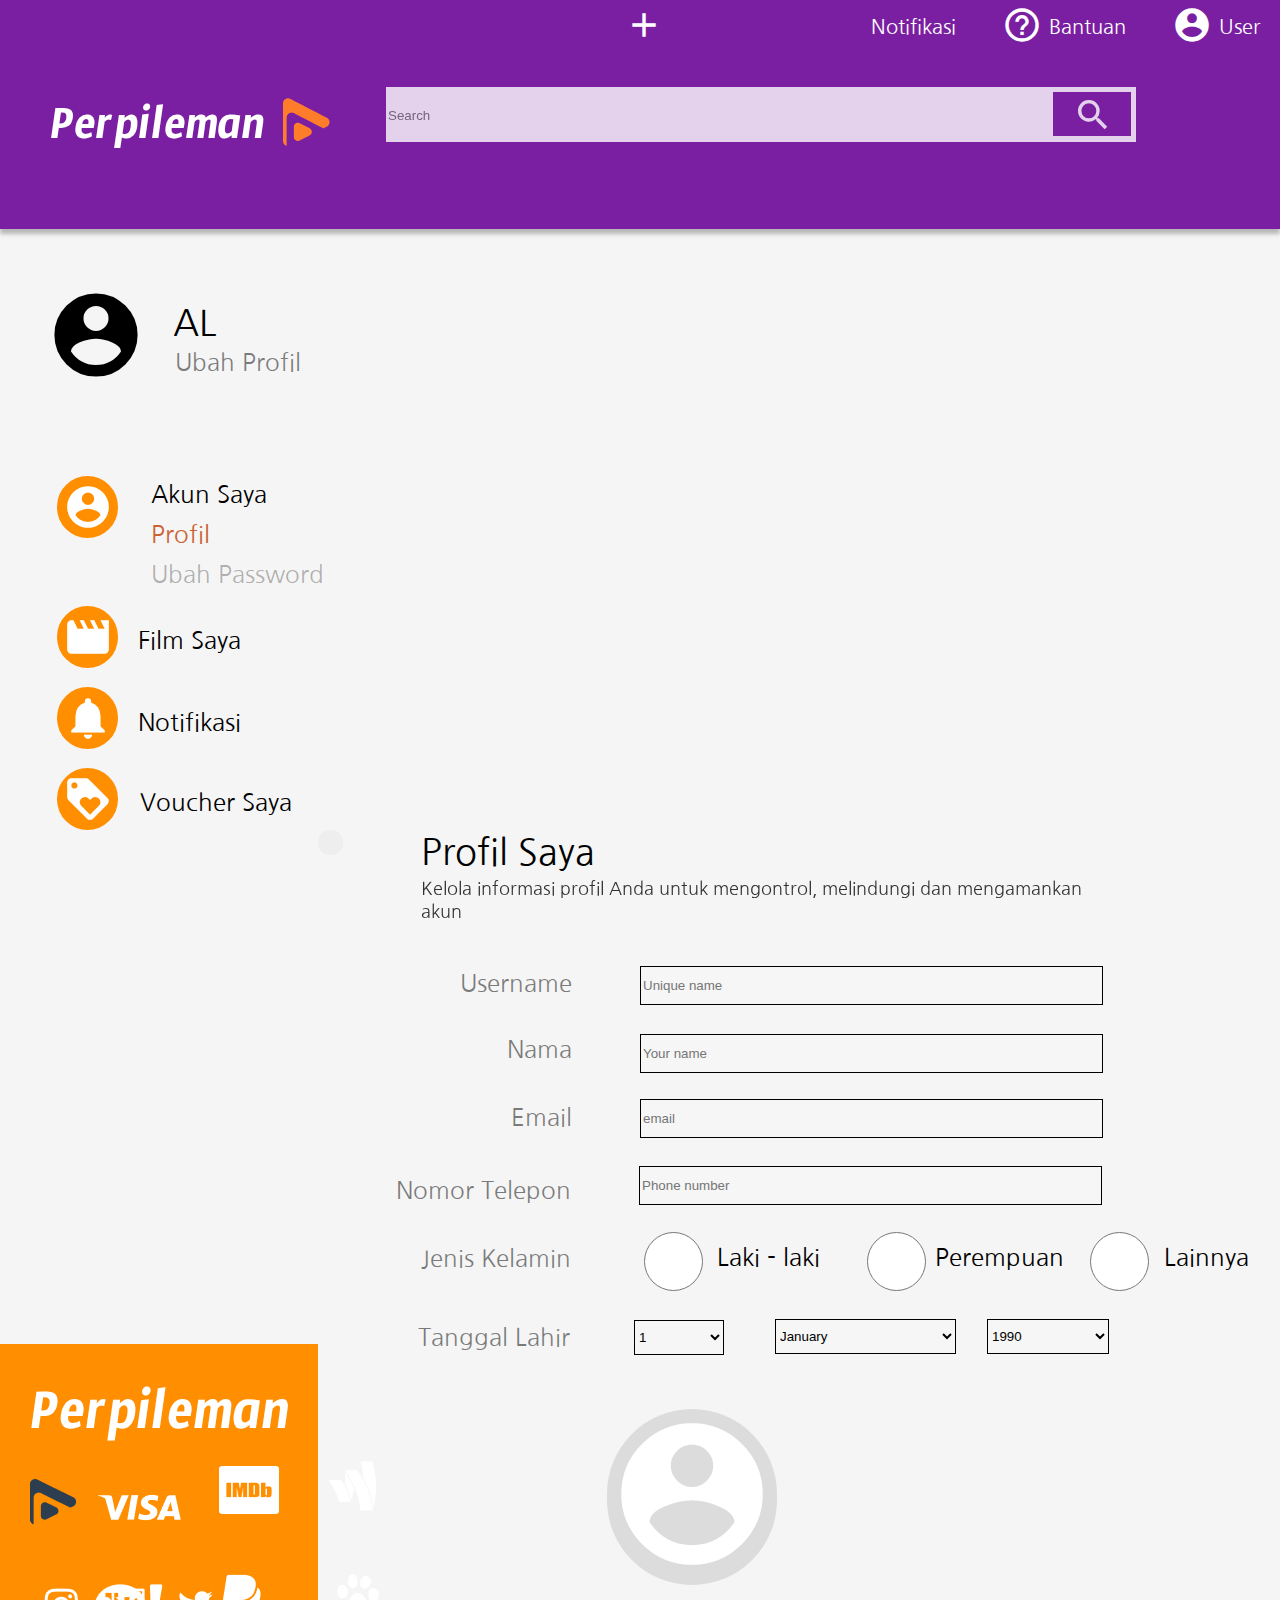
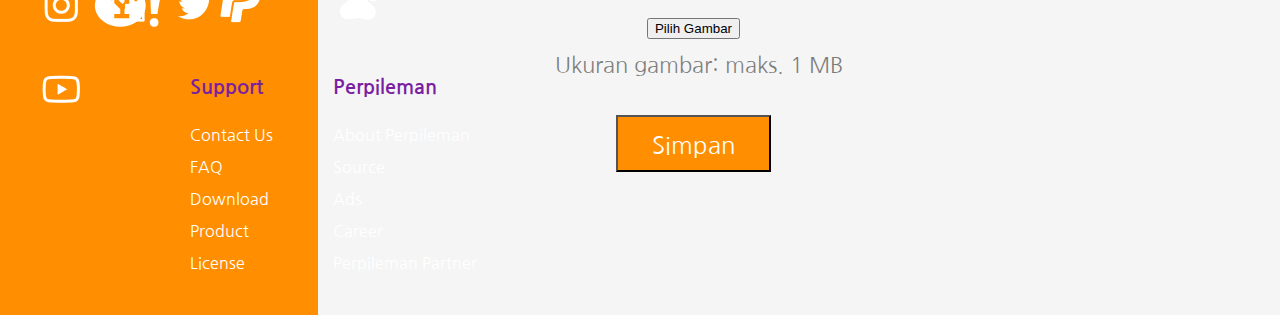
<file: profil.html>
<!DOCTYPE html>
<html lang="en">
<head>
    <meta charset="UTF-8">
    <link href="https://fonts.googleapis.com/css?family=Timmana&display=swap" rel="stylesheet">
    <link href="https://fonts.googleapis.com/css?family=Noto+Sans&display=swap" rel="stylesheet">
    <link href="https://fonts.googleapis.com/css2?family=Nanum+Gothic&display=swap" rel="stylesheet">
    <link href="https://fonts.googleapis.com/icon?family=Material+Icons"
      rel="stylesheet"> 
    <meta name="viewport" content="width=device-width, initial-scale=1.0">
    <link rel="stylesheet" href="./ea.css">
    <link rel="stylesheet" href="./foot.css">
    <link href="https://www.ae.com/assets/ae/fonts.min.css" rel="stylesheet" type="text/css">
<title>Perpileman</title>
</head>
<header>
    <div id="e7_6">
        <div id="e2_2">
          <form id="e2_15">
        <input type="text" placeholder="Search">
        <div class="e2_16"><div class="material-icons">search</div></div>
        </form>
        <div class="awewe">
        <span id="e2_8">Perpileman</span><img src="logoren.png"></div>
        <ul class="headnya">
             <li class="wew">
            <i class="material-icons">addchart</i>
                <a href="#">Notifikasi</a></li>
             <li class="wew">
                <i class="material-icons">help_outline</i>
            <a href="#">Bantuan</a></li>
            <li class="wew">
                <i class="material-icons">account_circle</i>
            <a href="#">User</a></li>
        </ul>
    </div>  
    </div>
  
</header>
<body>
  <div class="mid">
  <div id="e4_93"><span id="e4_33">AL</span><span id="e4_34">Ubah Profil</span>
    <div id="e4_49"><div class="material-icons">account_circle</div></div><span id="e4_39">Akun Saya</span><span id="e4_44">Profil</span><span id="e4_45">Ubah Password</span><span id="e4_50">Film Saya</span><span id="e4_51">Notifikasi</span><span id="e4_59">Voucher Saya</span>
    <div id="e4_43"><div class="material-icons">movie</div></div>
    <div id="e4_47"><div class="material-icons">notifications</div></div>
    <div id="e4_57"><div class="material-icons">loyalty</div></div>
    <div id="e9_2"><div class="material-icons">account_circle</div></div>
  </div>
  
      <div id="e2_106"><span id="e2_47">Profil Saya</span><span id="e2_48">Kelola informasi profil Anda untuk mengontrol, melindungi dan mengamankan akun</span>
        <form action="./123.html" method="post" class="popup-form">
        <span id="e2_55">Username</span><span id="e2_59">Nomor Telepon</span><span id="e2_60">Jenis Kelamin</span><span id="e2_61">Tanggal Lahir</span><span id="e2_56">Email</span><span id="e2_57">Nama</span>
        <input type="text" id="e2_62" placeholder="Unique name">
        <input type="text" id="e2_63" placeholder="Your name">
        <input type="email" id="e2_64" placeholder="email">
        <input type="number" id="e2_72" placeholder="Phone number">
      
        <select id="e2_83">
          <option value="1">1</option>
          <option value="2">2</option>
          <option value="3">3</option>
          <option value="4">4</option>
          <option value="5">5</option>
          <option value="6">6</option>
          <option value="7">7</option>
          <option value="8">8</option>
          <option value="9">9</option>
          <option value="10">10</option>
          <option value="11">11</option>
          <option value="12">12</option>
          <option value="13">13</option>
          <option value="14">14</option>
          <option value="15">15</option>
          <option value="16">16</option>
          <option value="17">17</option>
          <option value="18">18</option>
          <option value="19">19</option>
          <option value="20">20</option>
          <option value="21">21</option>
          <option value="22">22</option>
          <option value="23">23</option>
          <option value="24">24</option>
          <option value="25">25</option>
          <option value="26">26</option>
          <option value="27">27</option>
          <option value="28">28</option>
          <option value="29">29</option>
          <option value="30">30</option>
          <option value="31">31</option>
        </select>
        <select id="e2_85">
          <option value="1">January</option>
          <option value="2">February</option>
          <option value="3">March</option>
          <option value="4">April</option>
          <option value="5">May</option>
          <option value="6">June</option>
          <option value="7">July</option>
          <option value="8">August</option>
          <option value="9">September</option>
          <option value="10">October</option>
          <option value="11">November</option>
          <option value="12">December</option>
        </select>
        <select id="e2_86">
          <option value="1">1990</option>
          <option value="2">1991</option>
          <option value="3">1992</option>
          <option value="4">1993</option>
          <option value="5">1994</option>
          <option value="6">1995</option>
          <option value="7">1996</option>
          <option value="8">1997</option>
          <option value="9">1998</option>
          <option value="10">1999</option>
          <option value="11">2000</option>
          <option value="12">2001</option>
          <option value="13">2002</option>
          <option value="14">2003</option>
          <option value="15">2004</option>
          <option value="16">2005</option>
          <option value="17">2006</option>
          <option value="18">2007</option>
          <option value="19">2008</option>
          <option value="20">2009</option>
          <option value="21">2010</option>
          <option value="22">2011</option>
          <option value="23">2012</option>
          <option value="24">2013</option>
          <option value="25">2014</option>
          <option value="26">2015</option>
          <option value="27">2016</option>
          <option value="28">2017</option>
          <option value="29">2018</option>
          <option value="30">2019</option>
          <option value="31">2020</option>
        </select>
        <label class="con">
          <input type="radio" id="e2_79" name="radio"><span class="checkmark"></span></label>
       <label class="con">
          <input type="radio" id="e4_16" name="radio"><span class="checkmark"></span></label>
          <label class="con">
            <input type="radio" id="e4_18" name="radio"><span class="checkmark"></span></label>
        <button id="e2_107" type="submit"><span id="e2_108">Simpan</span></button><span id="e4_9">Laki - laki</span><span id="e4_17">Perempuan</span><span id="e4_19">Lainnya</span>
        <div id="e4_24"><div class="material-icons">account_circle</div></div>
        <span id="e4_27">Ukuran gambar: maks. 1 MB</span><span id="e4_31"><button>Pilih Gambar</button></span>
      </form>
      </div>
      
      </div>
</body>

<footer class="footer"> 
    <div class="footer__addr">
      <div class="wew">
        <ul class="footer__logo">Perpileman
        <img src="logo.png"></ul> 
      <ul class="qq">
    <li>
    <img src="ig.png"/></li>
    <li>
    <img src="fb.png"/></li>
    <li>
    <img src="twt.png"/></li>
    <li>
    <img src="yt.png"/></li>
  </ul>
</div>
    </div>
    
    <ul class="footer__nav">
      <li class="nav__item nav__item--extra">
      <ul class="nav__ul  nav__ul--extra">
        <li> <img src="visa.png"/>
        </li>
        <li> <img src="imdb.png"/>
        </li>
        <li> <img src="wallet.png"/>
        </li>
        </ul>
        <ul class="nav__ul  nav__ul--extra">
          <li> <img src="yahoo.png"/>
          </li>
          <li> <img src="paypal.png"/>
          </li>
          <li> <img src="baidu.png"/>
          </li>
          </ul>
      <li class="nav__item">
        <h2 class="nav__title">Support</h2>
        
        <ul class="nav__ul">
          <li>
            <a href="#">Contact Us</a>
          </li>
          
          <li>
            <a href="#">FAQ</a>
          </li>
          
          <li>
            <a href="#">Download</a>
          </li>

          <li>
            <a href="#">Product</a>
          </li>

          <li>
            <a href="#">License</a>
          </li>
      
        </ul>
      </li>
      
      <li class="nav__item">
        <h2 class="nav__title">Perpileman</h2>
        
        <ul class="nav__ul">
          <li>
            <a href="#">About Perpileman</a>
          </li>
          
          <li>
            <a href="#">Source</a>
          </li>
          
          <li>
            <a href="#">Ads</a>
          </li>

          <li>
            <a href="#">Career</a>
          </li>

          <li>
            <a href="#">Perpileman Partner</a>
          </li>
        </ul>
      </li>

      
      
    </ul>
    </div>
  </footer>
</html>
</file>
<file: ea.css>
body,html{
    margin: 0;
    padding-top: 0;
    padding-left: 0;
    padding-bottom: 0;
    background-color: whitesmoke;
}
@font-face {
    font-family: 'Material Icons';
    font-style: normal;
    font-weight: 400;
    src: url(https://example.com/MaterialIcons-Regular.eot); /* For IE6-8 */
    src: local('Material Icons'),
      local('MaterialIcons-Regular'),
      url(https://example.com/MaterialIcons-Regular.woff2) format('woff2'),
      url(https://example.com/MaterialIcons-Regular.woff) format('woff'),
      url(https://example.com/MaterialIcons-Regular.ttf) format('truetype');
  }

  .material-icons {
    font-family: 'Material Icons';
    font-weight: normal;
    font-style: normal;
    font-size: 100px;  /* Preferred icon size */
    display: inline-block;
    line-height: 1;
    text-transform: none;
    letter-spacing: normal;
    word-wrap: normal;
    white-space: nowrap;
    direction: ltr;
  
    /* Support for all WebKit browsers. */
    -webkit-font-smoothing: antialiased;
    /* Support for Safari and Chrome. */
    text-rendering: optimizeLegibility;
  
    /* Support for Firefox. */
    -moz-osx-font-smoothing: grayscale;
  
    /* Support for IE. */
    font-feature-settings: 'liga';
  }
.headnya{
    width: auto;
    float: right;
    margin-top: 0px;
    font-size:20px;
    font-family: 'Nanum Gothic', sans-serif;
}
a{
    text-align: center;
    color: #ffffff;
    text-decoration: none;
}
.headnya li{
    display: inline-block;
    padding: 15px 20px;
}
.wew{
    height: 35px;
    width: auto;

}
.headnya .material-icons { 
    color: white;
    font-size: 40px;
    float: left;
    top: -10px;
    position: relative;
    padding-right: 7px;
}
#e7_6 { 
	position:relative;
	width:auto;
	height:229px;
}
#e2_2 { 
	box-shadow:0px 5px 4px rgba(0, 0, 0, 0.25);
	background-color:rgba(123.0000002682209, 31.000000052154064, 162.00000554323196, 1);
	opacity:1;
	width:100%;
	height:229px;
	position:absolute;
	left:0px;
	top:0px;
}

.e2_16 { 
	background-color:rgba(123.0000002682209, 31.000000052154064, 162.00000554323196, 1);
	opacity:1;
	width:78px;
	height:44px;
	position:absolute;
    right: 5px ;
    top : 5px;
}
.e2_16 .material-icons {
    font-size: 40px;
    position:absolute;
    left:20px;
    right:0;
    top:3px;
    bottom:0;
    color: white;
}
#e2_8 { 
	color:rgba(255, 255, 255, 1);
	opacity:1;
	height:62.02130126953125px;
	position:absolute;
	font-family:Timmana;
	font-size:50px;
	letter-spacing:0;
	line-height:undefined;
}
.awewe{
	left:50px;
	top:92.97869873046875px;
	width:280px;
	height: 80px;
	position:absolute;
}
.awewe img {
	display: inline-block;
	position: absolute;
	right: 0;
	margin-top: 5px;
	filter: hue-rotate(340deg);
}
#e2_11 { 
	background-color:rgba(255, 143.00000667572021, 0, 1);
	opacity:1;
	width:46.51149368286133px;
	height:47.61912155151367px;
	position:absolute;
	left:282px;
	top:99.3134765625px;
}
#e2_12 { 
	transform: rotate(90deg);
	background-color:rgba(196.00000351667404, 196.00000351667404, 196.00000351667404, 1);
	opacity:1;
	width:62.610084533691406px;
	height:69.85443878173828px;
	position:absolute;
	left:52.390830993652344px;
	top:-7.404551982879639px;
	border-radius:5px;
}
#e2_13 { 
	transform: rotate(90deg);
	background-color:rgba(255, 143.00000667572021, 0, 1);
	opacity:1;
	width:62.610084533691406px;
	height:69.85443878173828px;
	position:absolute;
	left:56.06737518310547px;
	top:6.895379543304443px;
	border-radius:5px;
}

#e2_25 { 
	color:rgba(0, 0, 0, 0.5);
	opacity:1;
	width:334px;
	height:39px;
	position:absolute;
	left:403px;
	top:102px;
	font-family:Roboto;
	text-align:left;
	font-size:36px;
	letter-spacing:0;
	line-height:undefined;
}
#e4_0 { 
	opacity:1;
	width:33px;
	height:33px;
	position:absolute;
	left:990px;
	top:21px;
	background-image:lonceng.jpg;
	background-repeat:no-repeat;
}
#e4_1 { 
	opacity:1;
	width:33px;
	height:32px;
	position:absolute;
	left:1160px;
	top:23px;
	background-image:url(data:image/png;base64,);
	background-repeat:no-repeat;
}
#e2_30 { 
	color:rgba(255, 255, 255, 1);
	opacity:1;
	width:104px;
	height:27px;
	position:absolute;
	left:1030px;
	top:24px;
	font-family:Roboto;
	text-align:left;
	font-size:24px;
	letter-spacing:0;
	line-height:undefined;
}
#e2_32 { 
	color:rgba(255, 255, 255, 1);
	opacity:1;
	width:104px;
	height:27px;
	position:absolute;
	left:1198px;
	top:24px;
	font-family:Roboto;
	text-align:left;
	font-size:24px;
	letter-spacing:0;
	line-height:undefined;
}
#e2_37 { 
	color:rgba(255, 255, 255, 1);
	opacity:1;
	width:53px;
	height:27px;
	position:absolute;
	left:1349px;
	top:26px;
	font-family:Roboto;
	text-align:left;
	font-size:24px;
	letter-spacing:0;
	line-height:undefined;
}
#e2_15 { 
	background-color:rgba(255, 255, 255, 1);
	opacity:0.800000011920929;
	width:750px;
	height:55px;
	position:absolute;
	left:386px;
	top:87px;
}
#e2_11 { 
	background-color:rgba(255, 143.00000667572021, 0, 1);
	opacity:1;
	width:46.51149368286133px;
	height:47.61912155151367px;
	position:absolute;
	left:282px;
	top:99.3134765625px;
}
#e2_12 { 
	transform: rotate(90deg);
	background-color:rgba(196.00000351667404, 196.00000351667404, 196.00000351667404, 1);
	opacity:1;
	width:62.610084533691406px;
	height:69.85443878173828px;
	position:absolute;
	left:52.390830993652344px;
	top:-7.404551982879639px;
	border-radius:5px;
}
#e2_13 { 
	transform: rotate(90deg);
	background-color:rgba(255, 143.00000667572021, 0, 1);
	opacity:1;
	width:62.610084533691406px;
	height:69.85443878173828px;
	position:absolute;
	left:56.06737518310547px;
	top:6.895379543304443px;
	border-radius:5px;
}

#e2_25 { 
	color:rgba(0, 0, 0, 0.5);
	opacity:1;
	width:334px;
	height:39px;
	position:absolute;
	left:403px;
	top:102px;
	font-family:Roboto;
	text-align:left;
	font-size:36px;
	letter-spacing:0;
	line-height:undefined;
}
#e4_0 { 
	opacity:1;
	width:33px;
	height:33px;
	position:absolute;
	left:990px;
	top:21px;
	background-image:url(data:image/png;base64,);
	background-repeat:no-repeat;
}
#e4_1 { 
	opacity:1;
	width:33px;
	height:32px;
	position:absolute;
	left:1160px;
	top:23px;
	background-image:url(data:image/png;base64,);
	background-repeat:no-repeat;
}
#e2_30 { 
	color:rgba(255, 255, 255, 1);
	opacity:1;
	width:104px;
	height:27px;
	position:absolute;
	left:1030px;
	top:24px;
	font-family:Roboto;
	text-align:left;
	font-size:24px;
	letter-spacing:0;
	line-height:undefined;
}
#e2_32 { 
	color:rgba(255, 255, 255, 1);
	opacity:1;
	width:104px;
	height:27px;
	position:absolute;
	left:1198px;
	top:24px;
	font-family:Roboto;
	text-align:left;
	font-size:24px;
	letter-spacing:0;
	line-height:undefined;
}
#e2_37 { 
	color:rgba(255, 255, 255, 1);
	opacity:1;
	width:53px;
	height:27px;
	position:absolute;
	left:1349px;
	top:26px;
	font-family:Roboto;
	text-align:left;
	font-size:24px;
	letter-spacing:0;
	line-height:undefined;
}

#e4_33 { 
	color:rgba(0, 0, 0, 1);
	opacity:1;
	width:58px;
	height:36px;
	position:absolute;
	left:125px;
	top:22px;
	font-family: 'Nanum Gothic', sans-serif;
	text-align:center;
	font-size:36px;
	letter-spacing:0;
	line-height:undefined;
}
#e4_34 { 
	color:rgba(0, 0, 0, 0.5);
	opacity:1;
	width:145px;
	height:31px;
	position:absolute;
	left:125px;
	top:68px;
	font-family: 'Nanum Gothic', sans-serif;
	text-align:center;
	font-size:24px;
	letter-spacing:0;
	line-height:undefined;
}

#e4_39 { 
	color:rgba(0, 0, 0, 1);
	opacity:1;
	width:129px;
	height:26px;
	position:absolute;
	font-family: 'Nanum Gothic', sans-serif;
	left:111px;
	top:200px;
	text-align:left;
	font-size:24px;
	letter-spacing:0;
	line-height:undefined;
}
#e4_44 { 
	color:rgba(202.93750405311584, 97.5791135430336, 52.42551326751709, 1);
	opacity:1;
	width:129px;
	height:26px;
	position:absolute;
	left:111px;
	top:240px;
	font-family: 'Nanum Gothic', sans-serif;
	text-align:left;
	font-size:24px;
	letter-spacing:0;
	line-height:undefined;
}
#e4_45 { 
	color:rgba(0, 0, 0, 0.30000001192092896);
	opacity:1;
	width:183px;
	height:26px;
	position:absolute;
	left:111px;
	top:280px;
	font-family: 'Nanum Gothic', sans-serif;
	text-align:left;
	font-size:24px;
	letter-spacing:0;
	line-height:undefined;
}
#e4_59 { 
	color:rgba(0, 0, 0, 1);
	opacity:1;
	width:158px;
	height:26px;
	position:absolute;
	left:100px;
	top:508px;
	font-family: 'Nanum Gothic', sans-serif;
	text-align:left;
	font-size:24px;
	letter-spacing:0;
	line-height:undefined;
}
#e2_106 { 
	position:relative;
	opacity:1;
	float: right;
	width:962px;
	height:965px;
	display: inline-block;
}
#e2_47 { 
	color:rgba(0, 0, 0, 1);
	opacity:1;
	width:360px;
	height:48px;
	position:absolute;
	left:103px;
	top:0px;
	font-family: 'Nanum Gothic', sans-serif;
	text-align:left;
	font-size:36px;
	letter-spacing:0;
	line-height:undefined;
}
#e2_48 { 
	color:rgba(0, 0, 0, 1);
	opacity:0.800000011920929;
	width:676px;
	height:37px;
	position:absolute;
	left:103px;
	top:48px;
	font-family: 'Nanum Gothic', sans-serif;
	text-align:left;
	font-size:18px;
	letter-spacing:0;
	line-height:undefined;
}
#e2_52 { 
	opacity:1;
	border:1px solid rgba(0, 0, 0, 1);
	position:absolute;
	left:92px;
	top:91px;
}
#e2_55 { 
	color:rgba(0, 0, 0, 0.5);
	opacity:1;
	width:252px;
	height:29px;
	position:absolute;
	left:2px;
	top:138px;
	font-family: 'Nanum Gothic', sans-serif;
	text-align:right;
	font-size:24px;
	letter-spacing:0;
	line-height:undefined;
}
#e2_59 { 
	color:rgba(0, 0, 0, 0.5);
	opacity:1;
	width:252px;
	height:29px;
	position:absolute;
	left:1px;
	top:345px;
	font-family: 'Nanum Gothic', sans-serif;;
	text-align:right;
	font-size:24px;
	letter-spacing:0;
	line-height:undefined;
}
#e2_60 { 
	color:rgba(0, 0, 0, 0.5);
	opacity:1;
	width:252px;
	height:29px;
	position:absolute;
	left:1px;
	top:413px;
	font-family: 'Nanum Gothic', sans-serif;
	text-align:right;
	font-size:24px;
	letter-spacing:0;
	line-height:undefined;
}
#e2_61 { 
	color:rgba(0, 0, 0, 0.5);
	opacity:1;
	width:252px;
	height:30px;
	position:absolute;
	left:0px;
	top:492px;
	font-family: 'Nanum Gothic', sans-serif;
	text-align:right;
	font-size:24px;
	letter-spacing:0;
	line-height:undefined;
}
#e2_56 { 
	color:rgba(0, 0, 0, 0.5);
	opacity:1;
	width:252px;
	height:32px;
	position:absolute;
	left:2px;
	top:272px;
	font-family: 'Nanum Gothic', sans-serif;
	text-align:right;
	font-size:24px;
	letter-spacing:0;
	line-height:undefined;
}
#e2_57 { 
	color:rgba(0, 0, 0, 0.5);
	opacity:1;
	width:252px;
	height:29px;
	position:absolute;
	left:2px;
	top:204px;
	font-family: 'Nanum Gothic', sans-serif;
	text-align:right;
	font-size:24px;
	letter-spacing:0;
	line-height:undefined;
}
#e2_62 { 
	background-color:rgba(255, 255, 255, 0.10000000149011612);
	opacity:1;
	border:1px solid rgba(0, 0, 0, 1);
	width:457px;
	height:35px;
	position:absolute;
	left:322px;
	top:136px;
}
#e2_63 { 
	background-color:rgba(255, 255, 255, 0.10000000149011612);
	opacity:1;
	border:1px solid rgba(0, 0, 0, 1);
	width:457px;
	height:35px;
	position:absolute;
	left:322px;
	top:204px;
}
#e2_64 { 
	background-color:rgba(255, 255, 255, 0.10000000149011612);
	opacity:1;
	border:1px solid rgba(0, 0, 0, 1);
	width:457px;
	height:35px;
	position:absolute;
	left:322px;
	top:269px;
}
#e2_72 { 
	background-color:rgba(255, 255, 255, 0.10000000149011612);
	opacity:1;
	border:1px solid rgba(0, 0, 0, 1);
	width:457px;
	height:35px;
	position:absolute;
	left:321px;
	top:336px;
}
#e2_83 { 
	background-color:rgba(255, 255, 255, 0.10000000149011612);
	opacity:1;
	border:1px solid rgba(0, 0, 0, 1);
	width:90px;
	height:35px;
	position:absolute;
	left:316px;
	top:490px;
}
#e2_85 { 
	background-color:rgba(255, 255, 255, 0.10000000149011612);
	opacity:1;
	border:1px solid rgba(0, 0, 0, 1);
	width:181px;
	height:35px;
	position:absolute;
	left:457px;
	top:489px;
}
#e2_86 { 
	background-color:rgba(255, 255, 255, 0.10000000149011612);
	opacity:1;
	border:1px solid rgba(0, 0, 0, 1);
	width:122px;
	height:35px;
	position:absolute;
	left:669px;
	top:489px;
}
#e2_79 { 
	border-radius:500px;
	background-color:rgba(255, 255, 255, 0.20000000298023224);
	opacity:1;
	border:1px solid rgba(0, 0, 0, 1);
	width:59px;
	height:59px;
	position:absolute;
	left:321px;
	top:399px;
}
#e4_16 { 
	border-radius:500px;
	background-color:rgba(255, 255, 255, 0.20000000298023224);
	opacity:1;
	border:1px solid rgba(0, 0, 0, 1);
	width:59px;
	height:59px;
	position:absolute;
	left:544px;
	top:399px;
}
#e4_18 { 
	border-radius:500px;
	background-color:rgba(255, 255, 255, 0.20000000298023224);
	opacity:1;
	border:1px solid rgba(0, 0, 0, 1);
	width:59px;
	height:59px;
	position:absolute;
	left:767px;
	top:399px;
}
#e2_102 { 
	opacity:1;
	border:1px solid rgba(0, 0, 0, 1);
	width:8px;
	height:7px;
	position:absolute;
	left:376px;
	top:505px;
}
#e2_103 { 
	opacity:1;
	border:1px solid rgba(0, 0, 0, 1);
	width:8px;
	height:7px;
	position:absolute;
	left:616px;
	top:506px;
}
#e2_104 { 
	opacity:1;
	border:1px solid rgba(0, 0, 0, 1);
	width:8px;
	height:7px;
	position:absolute;
	left:770px;
	top:506px;
}
#e2_107 { 
	background-color:rgba(255, 143.00000667572021, 0, 1);
	opacity:1;
	width:155px;
	height:57px;
	position:absolute;
	left:298px;
	top:885px;
}
#e2_108 { 
	color:rgba(255, 255, 255, 1);
	width:123px;
	height:27px;
	position:absolute;
 margin-left:auto;
 margin-right:auto;
 margin-top:auto;
 margin-bottom:auto;
 left:0;
 right:0;
 top:0;
 bottom:0;
	position:absolute;
	font-family:'Nanum Gothic', sans-serif;
	text-align:center;
	font-size:24px;
	letter-spacing:0;
	line-height:undefined;
}
#e4_9 { 
	color:rgba(0, 0, 0, 1);
	opacity:1;
	width:132px;
	height:33px;
	position:absolute;
	left:384px;
	top:412px;
	font-family: 'Nanum Gothic', sans-serif;
	text-align:center;
	font-size:24px;
	letter-spacing:0;
	line-height:undefined;
}
#e4_17 { 
	color:rgba(0, 0, 0, 1);
	opacity:1;
	width:132px;
	height:33px;
	position:absolute;
	left:615px;
	top:412px;
	font-family: 'Nanum Gothic', sans-serif;
	text-align:center;
	font-size:24px;
	letter-spacing:0;
	line-height:undefined;
}
#e4_19 { 
	color:rgba(0, 0, 0, 1);
	opacity:1;
	width:132px;
	height:33px;
	position:absolute;
	left:822px;
	top:412px;
	font-family: 'Nanum Gothic', sans-serif;
	text-align:center;
	font-size:24px;
	letter-spacing:0;
	line-height:undefined;
}
#e4_24 { 
	border-radius:500px;
	background-color:rgba(196.00000351667404, 196.00000351667404, 196.00000351667404, 0.5);
	opacity:1;
	width:170px;
	height:176px;
	position:absolute;
	left:289px;
	top:579px;
}
#e4_26 { 
	opacity:1;
	width:138px;
	height:137px;
	position:absolute;
	left:305px;
	top:598px;
	background-image:url(data:image/png;base64,);
	background-repeat:no-repeat;
}
#e4_27 { 
	color:rgba(0, 0, 0, 0.5);
	opacity:1;
	width:303px;
	height:30px;
	position:absolute;
	left:229px;
	top:821px;
	font-family: 'Nanum Gothic', sans-serif;
	text-align:center;
	font-size:22px;
	letter-spacing:0;
	line-height:undefined;
}
#e4_31 { 
	color:rgba(0, 0, 0, 0.5);
	opacity:1;
	width:163px;
	height:39px;
	position:absolute;
	left:294px;
	top:782px;
	font-family:Roboto;
	text-align:center;
	font-size:24px;
	letter-spacing:0;
	line-height:undefined;
}
.mid {
	height: 965px;
	width: 100%;
	margin-top: 50px;
	margin-bottom: 100px;
}


/* Left */
#e4_93 { 
	position:relative;
	opacity:1;
	width:283.87518310546875px;
	height:551px;
	float: left;
	margin-left:40px;
}
#e4_43 { 
	border-radius:500px;
	background-color:rgba(255, 143.00000667572021, 0, 1);
	opacity:1;
	width:61.71200180053711px;
	height:61.71200180053711px;
	position:absolute;
	left:16.75040054321289px;
	top:327.0736083984375px;
}
#e4_47 { 
	border-radius:500px;
	background-color:rgba(255, 143.00000667572021, 0, 1);
	opacity:1;
	width:61.71200180053711px;
	height:61.71200180053711px;
	position:absolute;
	left:16.75040054321289px;
	top:408.1807861328125px;
}
#e4_57 { 
	border-radius:500px;
	background-color:rgba(255, 143.00000667572021, 0, 1);
	opacity:1;
	width:61.71200180053711px;
	height:61.71200180053711px;
	position:absolute;
	left:16.75040054321289px;
	top:489.2879943847656px;
}
#e4_49 { 
	border-radius:500px;
	background-color:rgba(255, 143.00000667572021, 0, 1);
	opacity:1;
	width:61.71200180053711px;
	height:61.71200180053711px;
	position:absolute;
	left:16.75040054321289px;
	top:197.4783935546875px;
}
#e4_50 { 
	color:rgba(0, 0, 0, 1);
	opacity:1;
	width:107.5551986694336px;
	height:22.921600341796875px;
	position:absolute;
	left:97.85759735107422px;
	top:346.46881103515625px;
	font-family: 'Nanum Gothic', sans-serif;
	text-align:left;
	font-size:24px;
	letter-spacing:0;
	line-height:undefined;
}
#e4_51 { 
	color:rgba(0, 0, 0, 1);
	opacity:1;
	width:107.5551986694336px;
	height:22.921600341796875px;
	position:absolute;
	left:97.85759735107422px;
	top:427.57598876953125px;
	font-family: 'Nanum Gothic', sans-serif;
	text-align:left;
	font-size:24px;
	letter-spacing:0;
	line-height:undefined;
}
#e9_2 { 
	color: black;
	opacity:1;
	width:112.84480285644531px;
	height:115.4896011352539px;
	position:absolute;
	left:0px;
	top:0px;
}
#e9_2 .material-icons{
	color: black !important; 
	font-size: 50px;
}
#e4_93 .material-icons{
	color: white;
	font-size: 50px;
	margin-left: 6px;
	margin-top: 6px;
}
#e4_24 .material-icons{
	color: white;
	font-size: 170px;
	position: relative;
top: 0;
	left: 0;
	bottom: 0;
	right: 0;
}
	
.checkmark {
	position: absolute;
	top: 0;
	left: 0;
	height: 25px;
	width: 25px;
	background-color: #eee;
	border-radius: 50%;
  }
  .con {
	cursor: pointer;
	-webkit-user-select: none;
	-moz-user-select: none;
	-ms-user-select: none;
	user-select: none;
  }  
  .checkmark:after {
	content: "";
	position: absolute;
	display: none;
  }
  .con input:checked ~ .checkmark:after {
	display: block;
  }
  .select {
	width: 100%;
	height: 50px;
	font-size: 100%;
	font-weight: bold;
	cursor: pointer;
	color:black;
	-webkit-appearance: none;
  }
  .button {
	border: none;
	color: white;
	padding: 15px 32px;
	text-align: center;
	text-decoration: none;
	display: inline-block;
	font-size: 16px;
	margin: 4px 2px;
	cursor: pointer;
	height: 150px
  }
  #e9_2 .material-icons{
	  font-size: 100px;
  }
   #e2_15 input {
	width:658px;
	background-color: transparent;
    border: 0px solid;
	height:55px;
	outline: none;
    }
</file>
<file: foot.css>
.nav__item {
  padding-left: 60px;
}
  
  .footer {
    display: flex;
    flex-flow: row wrap;
    padding: 30px 30px 20px 30px;
    color: #2f2f2f;
    background-color: #FF8F00;
    border-top: 1px solid #FF8F00;
    color: white;
  }
  
  .footer > * {
    flex:  1 100%;
  }

  .footer__addr {
    margin-right: 1.25em;
    margin-bottom: 2em;
    flex: 1 0px;
  }
  .footer__addr h2 {
    font-family:'Nanum Gothic', sans-serif;
  }
  .footer__logo {
    font-family: Timmana;
    font-size: 60px;
    margin: auto;
  }
  .footer__addr h2 {
    margin-top: 1.3em;
    font-size: 15px;
    font-weight: 400;
  }
  
  .nav__title {
    color: #7B1FA2;
    font-size: 20px;
  }
  
  .footer__btn {
    display: flex;
    align-items: center;
    justify-content: center;
    height: 36px;
    max-width: max-content;
    background-color: rgb(33, 33, 33, 0.07);
    border-radius: 100px;
    color: #2f2f2f;
    line-height: 0;
    margin: 0.6em 0;
    font-size: 1rem;
    padding: 0 1.3em;
  }
  
  .footer ul {
    list-style: none;
    padding-left: 0;
  }
  
  .footer li {
    line-height: 2em;
  }
  
  .footer a {
    text-decoration: none;
  }
  
  .footer__nav {
    margin-right: 80px;
    display: flex;
      flex-flow: row wrap;
      font-family:'Nanum Gothic', sans-serif;
        flex: 2 0px;
      justify-content: flex-end;
  }

  
  .nav__ul a {
    color: #ffffff;
  }
  
  .nav__ul--extra {
    column-count: 3;
    column-gap: 1.25em;
    margin-right: 50px;
    line-height: 0; 
  }
  
  .heart {
    color: #2f2f2f;
  }
    .legal .legal__links {
      margin-left: auto;
    }
  
.wew{
  width: auto;
    margin-top: 0px;
    }
    
.wew li{
  display: inline-block;
  padding: 15px 10px;
}

.qq{margin-top:auto ;}
</file>
